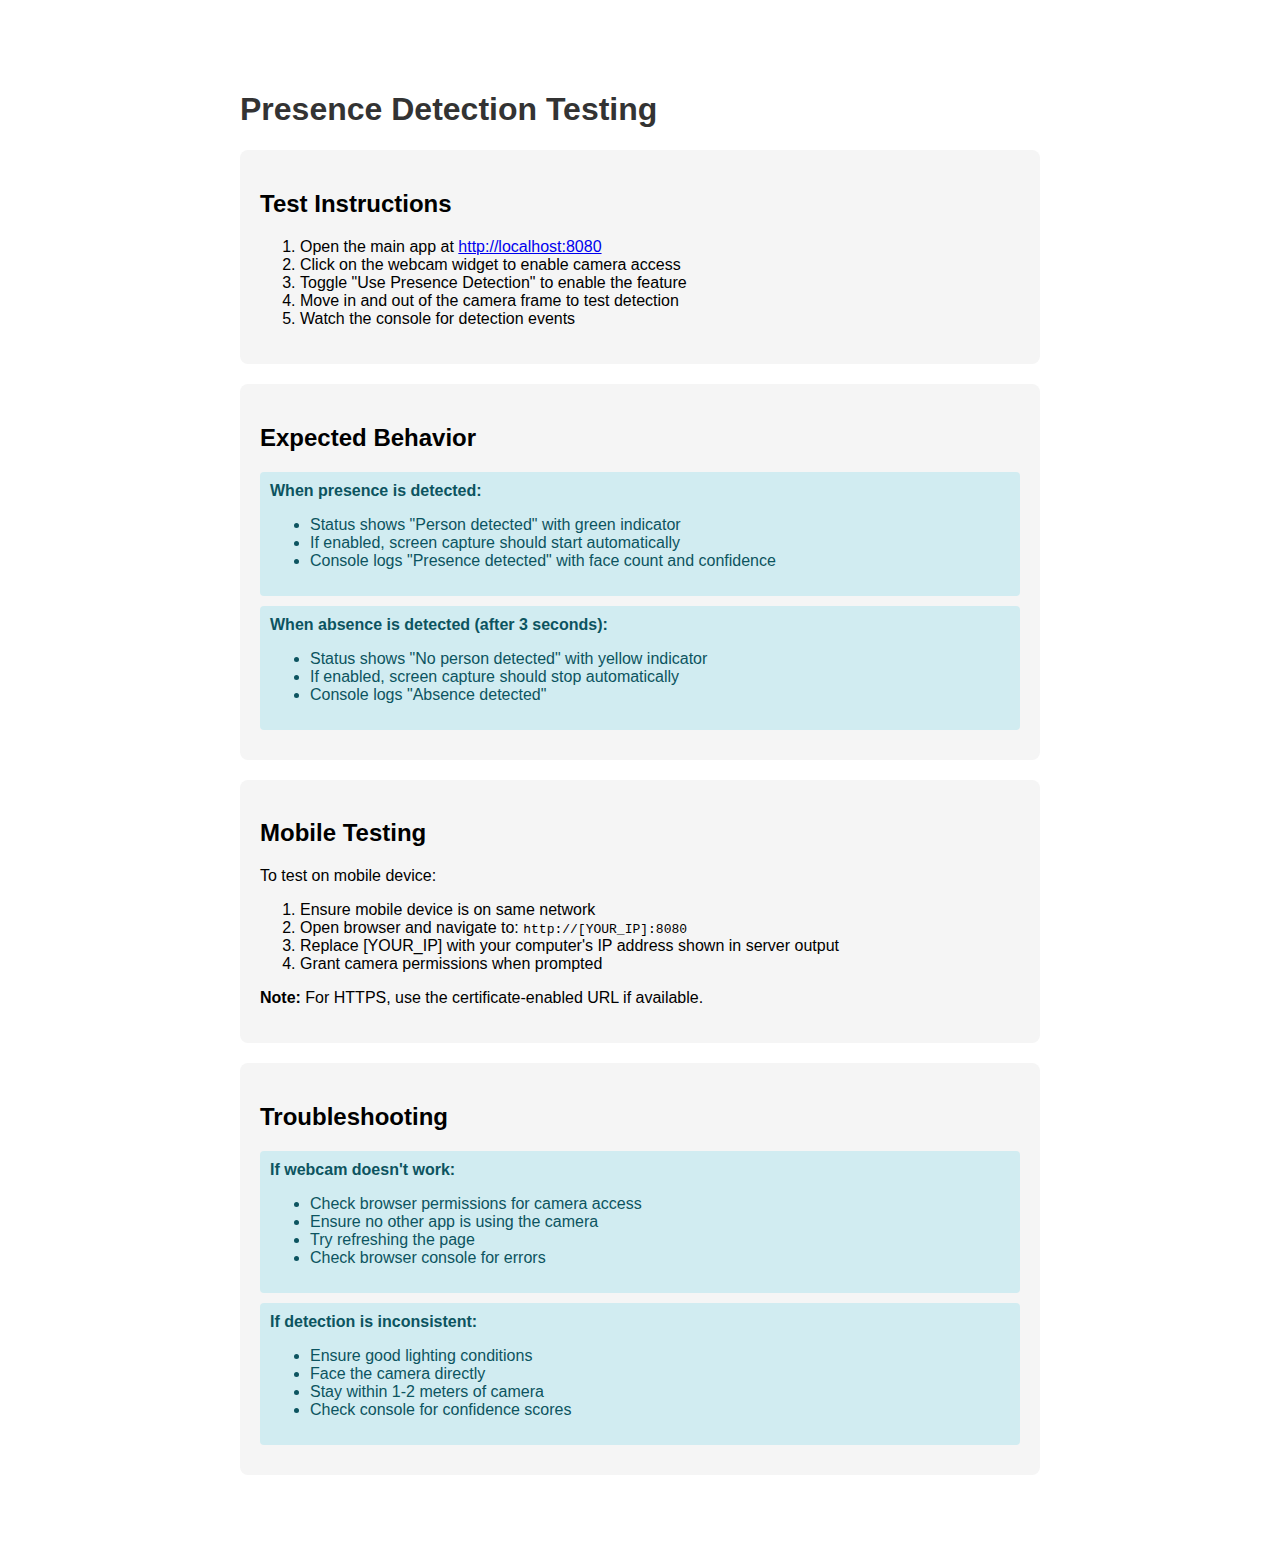
<file: test-presence.html>
<!DOCTYPE html>
<html lang="en">
<head>
    <meta charset="UTF-8">
    <meta name="viewport" content="width=device-width, initial-scale=1.0">
    <title>Presence Detection Test</title>
    <style>
        body {
            font-family: Arial, sans-serif;
            max-width: 800px;
            margin: 50px auto;
            padding: 20px;
        }
        h1 {
            color: #333;
        }
        .test-section {
            background: #f5f5f5;
            padding: 20px;
            margin: 20px 0;
            border-radius: 8px;
        }
        .status {
            padding: 10px;
            margin: 10px 0;
            border-radius: 4px;
        }
        .success {
            background: #d4edda;
            color: #155724;
        }
        .error {
            background: #f8d7da;
            color: #721c24;
        }
        .info {
            background: #d1ecf1;
            color: #0c5460;
        }
        button {
            padding: 10px 20px;
            margin: 5px;
            cursor: pointer;
            border: none;
            border-radius: 4px;
            background: #007bff;
            color: white;
        }
        button:hover {
            background: #0056b3;
        }
    </style>
</head>
<body>
    <h1>Presence Detection Testing</h1>
    
    <div class="test-section">
        <h2>Test Instructions</h2>
        <ol>
            <li>Open the main app at <a href="http://localhost:8080" target="_blank">http://localhost:8080</a></li>
            <li>Click on the webcam widget to enable camera access</li>
            <li>Toggle "Use Presence Detection" to enable the feature</li>
            <li>Move in and out of the camera frame to test detection</li>
            <li>Watch the console for detection events</li>
        </ol>
    </div>

    <div class="test-section">
        <h2>Expected Behavior</h2>
        <div class="status info">
            <strong>When presence is detected:</strong>
            <ul>
                <li>Status shows "Person detected" with green indicator</li>
                <li>If enabled, screen capture should start automatically</li>
                <li>Console logs "Presence detected" with face count and confidence</li>
            </ul>
        </div>
        <div class="status info">
            <strong>When absence is detected (after 3 seconds):</strong>
            <ul>
                <li>Status shows "No person detected" with yellow indicator</li>
                <li>If enabled, screen capture should stop automatically</li>
                <li>Console logs "Absence detected"</li>
            </ul>
        </div>
    </div>

    <div class="test-section">
        <h2>Mobile Testing</h2>
        <p>To test on mobile device:</p>
        <ol>
            <li>Ensure mobile device is on same network</li>
            <li>Open browser and navigate to: <code>http://[YOUR_IP]:8080</code></li>
            <li>Replace [YOUR_IP] with your computer's IP address shown in server output</li>
            <li>Grant camera permissions when prompted</li>
        </ol>
        <p><strong>Note:</strong> For HTTPS, use the certificate-enabled URL if available.</p>
    </div>

    <div class="test-section">
        <h2>Troubleshooting</h2>
        <div class="status info">
            <strong>If webcam doesn't work:</strong>
            <ul>
                <li>Check browser permissions for camera access</li>
                <li>Ensure no other app is using the camera</li>
                <li>Try refreshing the page</li>
                <li>Check browser console for errors</li>
            </ul>
        </div>
        <div class="status info">
            <strong>If detection is inconsistent:</strong>
            <ul>
                <li>Ensure good lighting conditions</li>
                <li>Face the camera directly</li>
                <li>Stay within 1-2 meters of camera</li>
                <li>Check console for confidence scores</li>
            </ul>
        </div>
    </div>
</body>
</html>
</file>
